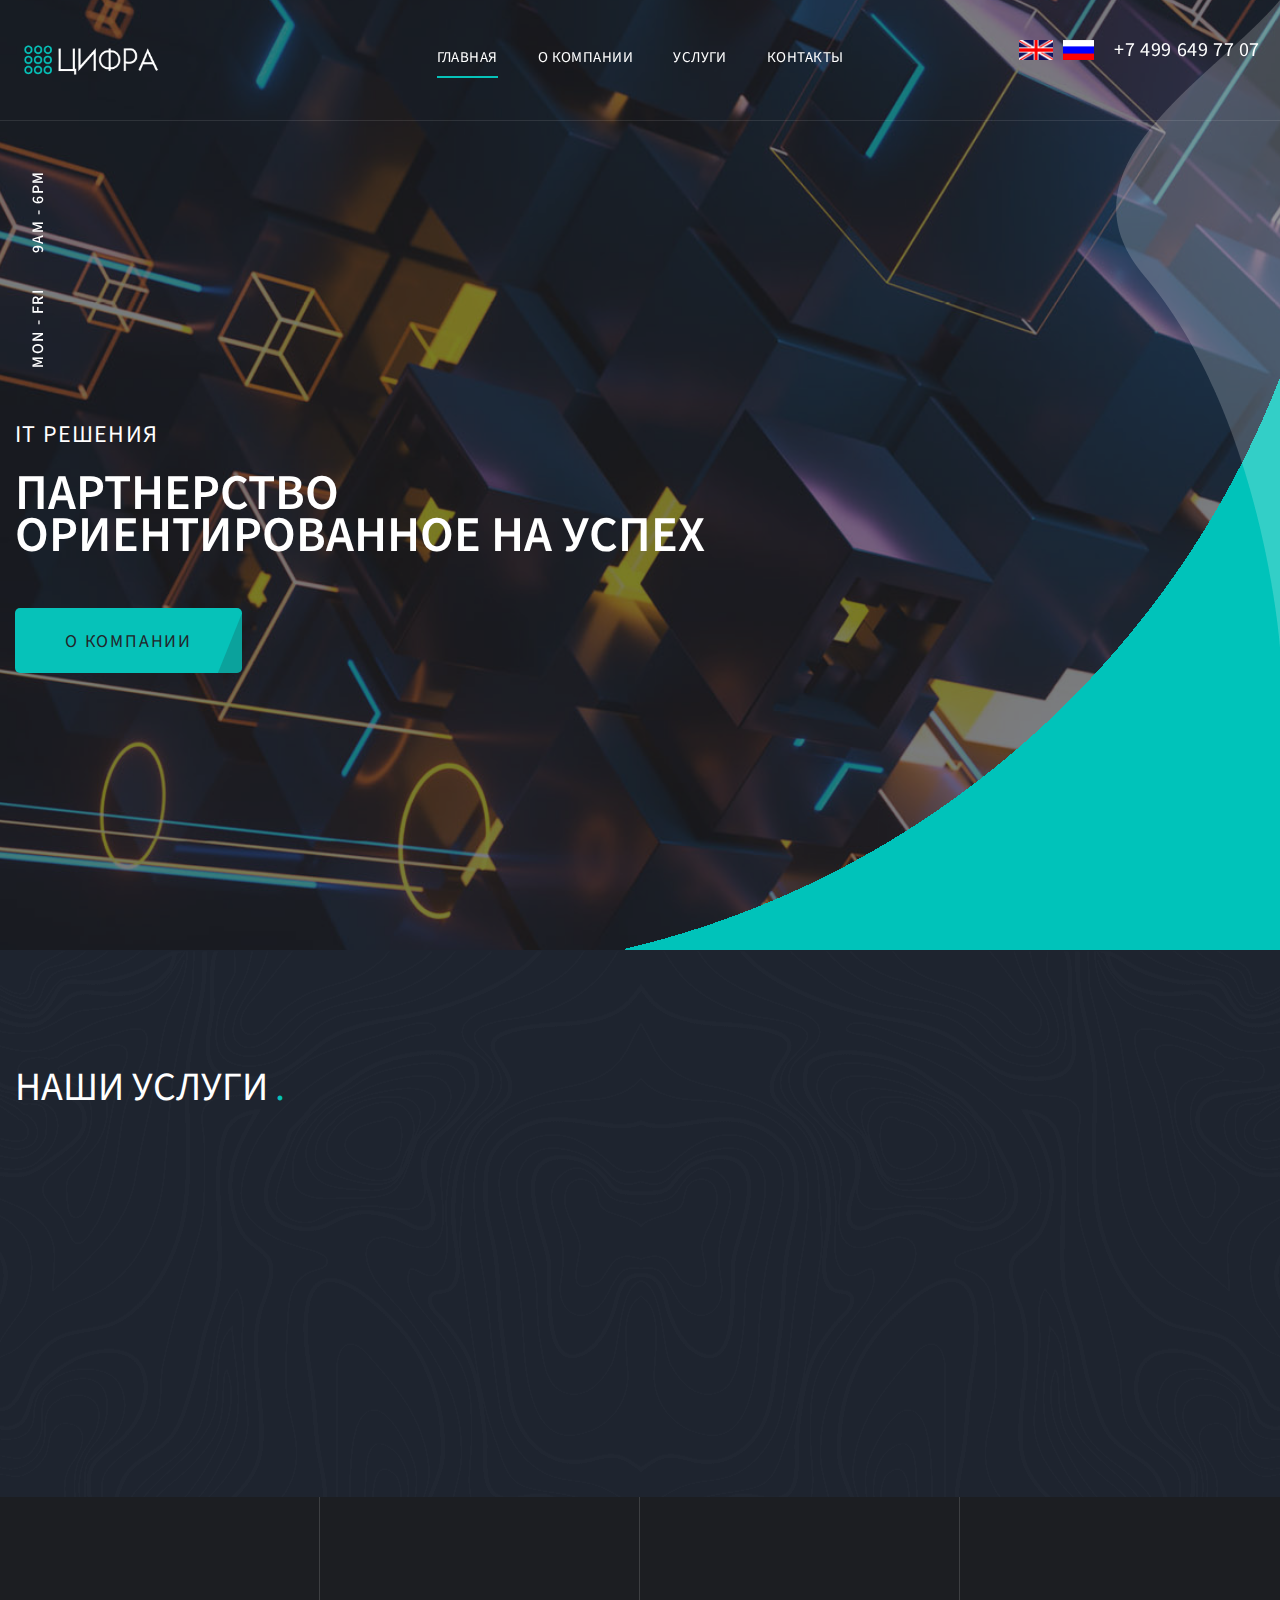
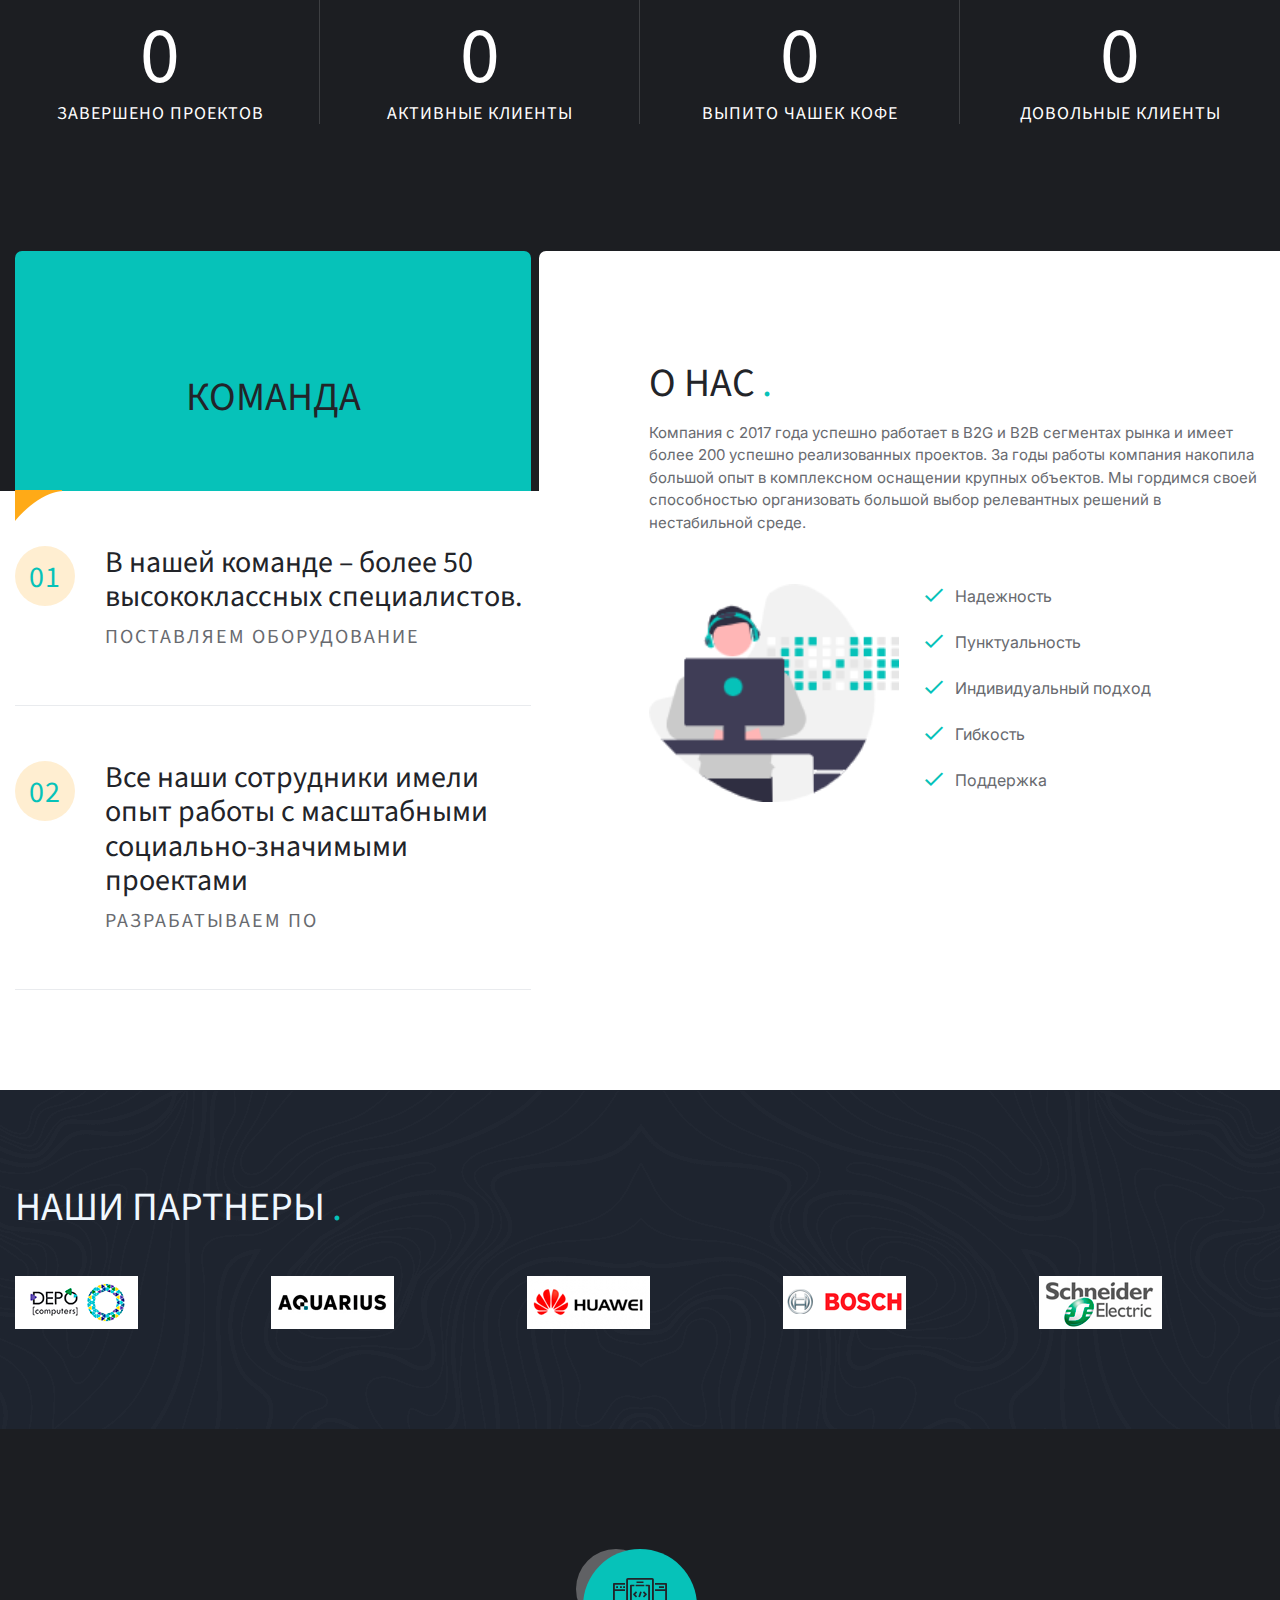
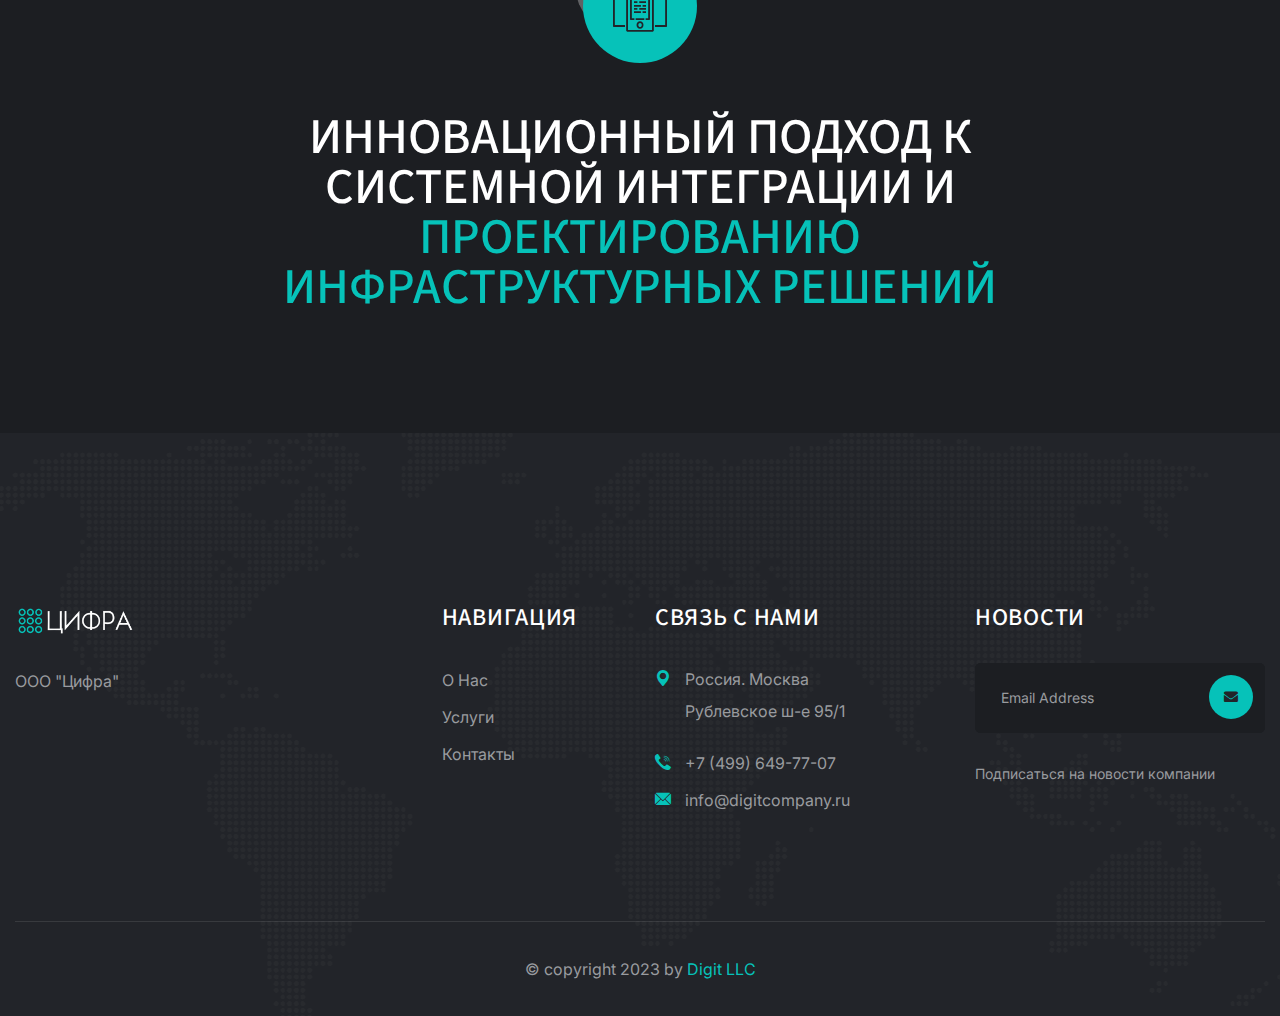
<file: index.html>
<!DOCTYPE html>
<html lang="ru">

<head>
    <meta charset="utf-8">
    <title>Компания "Цифра"</title>
    <!-- Stylesheets -->
    <link rel="preconnect" href="https://fonts.googleapis.com">
    <link rel="preconnect" href="https://fonts.gstatic.com" crossorigin>
    <link href="https://fonts.googleapis.com/css2?family=Inter:wght@500&family=Source+Sans+Pro:wght@300;400;600&display=swap" rel="stylesheet"> 
    <link href="css/bootstrap.min.css" rel="stylesheet">
    <link href="css/fontawesome-all.css" rel="stylesheet">
    <link href="css/owl.css" rel="stylesheet">
    <link href="css/flaticon.css" rel="stylesheet">
    <link href="css/animate.css" rel="stylesheet">
    <link href="css/jquery-ui.css" rel="stylesheet">
    <link href="css/jquery.fancybox.min.css" rel="stylesheet">
    <link href="css/hover.css" rel="stylesheet">
    <link rel="stylesheet" href="css/jarallax.css">
    <link href="css/custom-animate.css" rel="stylesheet">
    <link href="css/style.css" rel="stylesheet">
    <!-- rtl css -->
    <link href="css/rtl.css" rel="stylesheet">
    <!-- Responsive File -->
    <link href="css/responsive.css" rel="stylesheet">

    <!-- Color css -->
    <link rel="stylesheet" id="jssDefault" href="css/colors/color-default.css">

        <link rel="shortcut icon" href="images/logo2.png" id="fav-shortcut" type="image/x-icon">
    <link rel="icon" href="images/logo2.png" id="fav-icon" type="image/x-icon">

    <!-- Responsive Settings -->
    <meta http-equiv="X-UA-Compatible" content="IE=edge">
    <meta name="viewport" content="width=device-width, initial-scale=1.0, maximum-scale=1.0, user-scalable=0">
    <!--[if lt IE 9]><script src="https://cdnjs.cloudflare.com/ajax/libs/html5shiv/3.7.3/html5shiv.js"></script><![endif]-->
    <!--[if lt IE 9]><script src="js/respond.js"></script><![endif]-->
</head>

<body class="body">

    <div class="page-wrapper">

        <!-- Preloader -->
        <div class="preloader">
            <div class="icon"></div>
        </div>

        <!-- Main Header -->
        <header class="main-header header-style-one">

            <!-- Header Upper -->
            <div class="header-upper">
                <div class="inner-container clearfix">
                    <!--Logo-->
                    <div class="logo-box">
                        <div class="logo">
                            <a href="index.html" title=""><img src="images/logo.png"
                                    id="thm-logo" alt="" title=""></a>
                        </div>
                    </div>
                    <div class="nav-outer clearfix">
                        <!--Mobile Navigation Toggler-->
                        <div class="mobile-nav-toggler"><span class="icon flaticon-menu-2"></span><span
                                class="txt">Меню</span></div>

                        <!-- Main Menu -->
                        <nav class="main-menu navbar-expand-md navbar-light">
                            <div class="collapse navbar-collapse show clearfix" id="navbarSupportedContent">
                                <ul class="navigation clearfix">
                                    <li>
                                        <a href="index.html">Главная</a>
                                    </li>
                                    <li>
                                        <a href="./">О компании</a>
                                    </li>
                                    <li class="dropdown"><a>Услуги</a>
                                        <ul>
                                            <li><a href="./">Поставка оборудования</a></li>
                                            <li><a href="./">Разработка ПО</a></li>
                                            <li><a href="./">Технологический консалтинг</a></li>
                                            <li><a href="./">Исследовательский центр</a></li>
                                          
                                        </ul>
                                    </li>
                                    <li>
                                        <a href="./">Контакты</a>
                                    </li>
                                </ul>
                            </div>
                        </nav>
                    </div>
                    <div class="other-links clearfix">
                        <div class="d-flex align-content-center justify-content-around">
                            <a href="en/index.html"><img src="./images/flags/eng.png"
                                    style="max-height: 20px; margin-right: 10px;"></a>
                            <a href="index.html"><img src="./images/flags/ru.png"
                                    style="max-height: 20px; margin-right: 20px;"></a>
                        </div>
                        <div class="link-box">
                            <div class="call-us">
                                <a class="link" href="tel:74996477707">
                                    <!-- <span class="sub-text">Телефон</span> -->
                                    <span class="number">+7 499 649 77 07</span>
                                </a>
                            </div>
                        </div>
                    </div>
                </div>
            </div>
            <!--End Header Upper-->

        </header>
        <!-- End Main Header -->

        <!--Mobile Menu-->
        <div class="side-menu__block">


            <div class="side-menu__block-overlay custom-cursor__overlay">
                <div class="cursor"></div>
                <div class="cursor-follower"></div>
            </div>
            <!-- /.side-menu__block-overlay -->
            <div class="side-menu__block-inner ">
                <div class="side-menu__top justify-content-end">

                    <a href="#" class="side-menu__toggler side-menu__close-btn"><img src="images/icons/close-1-1.png"
                            alt=""></a>
                </div>
                <!-- /.side-menu__top -->


                <nav class="mobile-nav__container">
                    <!-- content is loading via js -->
                </nav>
                <div class="side-menu__sep"></div>
                <!-- /.side-menu__sep -->
                <div class="side-menu__content">
                    <p><a href="mailto:info@digitcompany.ru">info@digitcompany.ru</a> <br> <a href="tel:74996477707">+7 499 649 77 07</a></p>
                </div>
                <!-- /.side-menu__content -->
            </div>
            <!-- /.side-menu__block-inner -->
        </div>

        <!-- Banner Section -->
        <section class="banner-section banner-one">

            <div class="left-based-text">
                <div class="base-inner">
                    <div class="hours">
                        <ul class="clearfix">
                            <li><span>mon - fri</span></li>
                            <li><span>9am - 6pm</span></li>
                        </ul>
                    </div>
                    <!-- <div class="social-links">
                        <ul class="clearfix">
                            <li><a href="#"><span>Twitter</span></a></li>
                            <li><a href="#"><span>Facebook</span></a></li>
                            <li><a href="#"><span>Youtube</span></a></li>
                        </ul>
                    </div> -->
                </div>
            </div>

            <div class="banner-carousel owl-theme owl-carousel">
                <!-- Slide Item -->
                <div class="slide-item">
                    <div class="image-layer" style="background-image: url(images/main-slider/back1.jpg);"></div>
                    <!-- <div class="left-top-line"></div> -->
                    <div class="right-bottom-curve"></div>
                    <div class="right-top-curve"></div>
                    <div class="auto-container">
                        <div class="content-box">
                            <div class="content">
                                <div class="inner">
                                    <div class="sub-title">IT решения</div>
                                    <h1>Партнерство <br>ориентированное на успех</h1>
                                    <div class="link-box">
                                        <a class="theme-btn btn-style-one" href="about.html">
                                            <i class="btn-curve"></i>
                                            <span class="btn-title">О компании</span>
                                        </a>
                                    </div>
                                </div>
                            </div>
                        </div>
                    </div>
                </div>

            </div>
        </section>
        <!--End Banner Section -->

        <section class="services-section">
            <div class="auto-container">
                <div class="row clearfix">
                    <!--Title Block-->
                    <div class="title-block col-xl-12 col-lg-12 col-md-12 col-sm-12">
                        <div class="inner">
                            <div class="sec-title">
                                <h2>Наши услуги<span class="dot">.</span></h2>
                                
                            </div>
                        </div>
                    </div>
                        <!--Service Block-->
                        <div class="service-block col-xl-3 col-lg-6 col-md-6 col-sm-12 wow fadeInLeft" data-wow-delay="0ms"
                        data-wow-duration="1500ms">
                        <div class="inner-box">
                            <div class="bottom-curve"></div>
                            <div class="icon-box"><span class="flaticon-responsive"></span></div>
                            <h6><a href="./itssolutions.html">Поставка оборудования</a></h6>
                        </div>
                    </div>
                    <!--Service Block-->
                    <div class="service-block col-xl-3 col-lg-6 col-md-6 col-sm-12 wow fadeInLeft"
                        data-wow-delay="600ms" data-wow-duration="1500ms">
                        <div class="inner-box">
                            <div class="bottom-curve"></div>
                            <div class="icon-box"><span class="flaticon-app-development"></span></div>
                            <h6><a href="./softwaredevelopment.html">Разработка ПО</a></h6>
                        </div>
                    </div>
                           <!--Service Block-->
                           <div class="service-block col-xl-3 col-lg-6 col-md-6 col-sm-12 wow fadeInLeft"
                           data-wow-delay="300ms" data-wow-duration="1500ms">
                           <div class="inner-box">
                               <div class="bottom-curve"></div>
                               <div class="icon-box"><span class="flaticon-laptop"></span></div>
                               <h6><a href="./itsservices.html">Технологический консалтинг</a></h6>
                           </div>
                       </div>
                    <!--Service Block-->
                    <div class="service-block col-xl-3 col-lg-6 col-md-6 col-sm-12 wow fadeInLeft"
                        data-wow-delay="900ms" data-wow-duration="1500ms">
                        <div class="inner-box">
                            <div class="bottom-curve"></div>
                            <div class="icon-box"><span class="flaticon-development"></span></div>
                            <h6><a href="./graphicdesigne.html">Исследовательский центр</a></h6>
                        </div>
                    </div>
               
                </div>
            </div>
        </section>

                <!-- Funfacts Section -->
                <section class="facts-section jarallax" data-jarallax data-speed="0.3" data-imgPosition="50% 80%">
                    <!-- <div class="image-layer" style="background-image: url(images/background/image-1.jpg);"></div> -->
                    <img src="images/sdd.jpg" alt="" class="jarallax-img">
                    <div class="auto-container">
                        <div class="inner-container">
        
                            <!-- Fact Counter -->
                            <div class="fact-counter">
                                <div class="row clearfix">
        
                                    <!--Column-->
                                    <div class="column counter-column col-lg-3 col-md-6 col-sm-12">
                                        <div class="inner">
                                            <div class="content">
                                                <div class="count-outer count-box">
                                                    <span class="count-text" data-speed="4000" data-stop="235">0</span>
                                                </div>
                                                <div class="counter-title">Завершено проектов</div>
                                            </div>
                                        </div>
                                    </div>
        
                                    <!--Column-->
                                    <div class="column counter-column col-lg-3 col-md-6 col-sm-12">
                                        <div class="inner">
                                            <div class="content">
                                                <div class="count-outer count-box alternate">
                                                    <span class="count-text" data-speed="3000" data-stop="122">0</span>
                                                </div>
                                                <div class="counter-title">Активные клиенты</div>
                                            </div>
                                        </div>
                                    </div>
        
                                    <!--Column-->
                                    <div class="column counter-column col-lg-3 col-md-6 col-sm-12">
                                        <div class="inner">
                                            <div class="content">
                                                <div class="count-outer count-box">
                                                    <span class="count-text" data-speed="3000" data-stop="1000">0</span>
                                                </div>
                                                <div class="counter-title">Выпито чашек кофе</div>
                                            </div>
                                        </div>
                                    </div>
        
                                    <!--Column-->
                                    <div class="column counter-column col-lg-3 col-md-6 col-sm-12">
                                        <div class="inner">
                                            <div class="content">
                                                <div class="count-outer count-box">
                                                    <span class="count-text" data-speed="4000" data-stop="530">0</span>
                                                </div>
                                                <div class="counter-title">Довольные клиенты</div>
                                            </div>
                                        </div>
                                    </div>
        
                                </div>
                            </div>
        
                        </div>
                    </div>
                </section>
                
                    <!-- Trusted Section -->
                    <section class="trusted-section">
                        <div class="auto-container">
                            <div class="outer-container">
                                <div class="row clearfix">
                                    <div class="left-col col-xl-5 col-lg-6 col-md-12 col-sm-12">
                                        <div class="inner">
                                            <div class="col-header">
                                                <div class="header-inner"><br/>
                                                    <span>Команда</span>
                                                </div>
                                            </div>
                                            <div class="features">
                                                <div class="feature">
                                                    <div class="count"><span>01</span></div>
                                                    <h5>В нашей команде – более 50 высококлассных специалистов. </h5>
                                                    <div class="sub-text">Поставляем оборудование</div>
                                                </div>
                                                <div class="feature">
                                                    <div class="count"><span>02</span></div>
                                                    <h5>Все наши сотрудники имели опыт работы с масштабными социально-значимыми проектами</h5>
                                                    <div class="sub-text">Разрабатываем ПО</div>
                                                </div>
                                            </div>
                                        </div>
                                    </div>
                                    <div class="right-col col-xl-7 col-lg-6 col-md-12 col-sm-12">
                                        <div class="inner">
                                            <div class="sec-title">
                                                <h2>О нас<span class="dot">.</span></h2>
                                                <div class="lower-text">Компания с 2017 года успешно работает в B2G и B2B сегментах рынка и имеет более 200 успешно реализованных проектов. За годы работы компания накопила большой опыт в комплексном оснащении крупных объектов. Мы гордимся своей способностью организовать большой выбор релевантных решений в нестабильной среде.</div>
                                            </div>
                                            <div class="featured-block-two clearfix">
                                                <div class="image"><img src="images/main1.png" alt=""></div>
                                                <div class="text">
                                                    <ul>
                                                        <li>Надежность</li>
                                                        <li>Пунктуальность</li>
                                                        <li>Индивидуальный подход</li>
                                                        <li>Гибкость</li>
                                                        <li>Поддержка</li>
                                                    </ul>
                                                </div>
                                            </div>
                                        </div>
                                    </div>
            
                                </div>
                            </div>
                        </div>
                    </section>

        <!--Sponsors Section-->
        <section class="sponsors-section sponsors-section__dark">
            <div class="sponsors-outer">
                
                <!--Sponsors-->
                <div class="auto-container">
                    <div class="sec-title">
                        <h2 style="color:aliceblue">Наши партнеры<span class="dot">.</span></h2>
                    </div>
                    <!--Sponsors Carousel-->
                    <div class="sponsors-carousel owl-theme owl-carousel">
                        <div class="slide-item">
                            <figure class="image-box"><a href="#"><img src="images/clients/depo.png" alt=""></a>
                            </figure>
                        </div>
                        <div class="slide-item">
                            <figure class="image-box"><a href="#"><img src="images/clients/aqua.png" alt=""></a>
                            </figure>
                        </div>
                        <div class="slide-item">
                            <figure class="image-box"><a href="#"><img src="images/clients/huawei.png" alt=""></a>
                            </figure>
                        </div>
                        <div class="slide-item">
                            <figure class="image-box"><a href="#"><img src="images/clients/bosh.png" alt=""></a>
                            </figure>
                        </div>
                        <div class="slide-item">
                            <figure class="image-box"><a href="#"><img src="images/clients/shneider.png" alt=""></a>
                            </figure>
                        </div>
                        <div class="slide-item">
                            <figure class="image-box"><a href="#"><img src="images/clients/dallmeier.png" alt=""></a>
                            </figure>
                        </div>
                        <div class="slide-item">
                            <figure class="image-box"><a href="#"><img src="images/clients/avaya.png" alt=""></a>
                            </figure>
                        </div>
                        <div class="slide-item">
                            <figure class="image-box"><a href="#"><img src="images/clients/idis.png" alt=""></a>
                            </figure>
                        </div>
                        <div class="slide-item">
                            <figure class="image-box"><a href="#"><img src="images/clients/avigilon.png" alt=""></a>
                            </figure>
                        </div>
                  
                    </div>
                </div>
            </div>
        </section>
       
        <!-- Parallax Section -->
        <section class="parallax-section jarallax" data-jarallax data-speed="0.3" data-imgPosition="50% 80%">
            <!-- <div class="image-layer" style="background-image: url(images/background/image-2.jpg);"></div> -->
            <img src="images/parlax.jpg" alt="" class="jarallax-img">
            <div class="auto-container">
                <div class="content-box">
                    <div class="icon-box"><span class="flaticon-app-development"></span></div>
                    <h2>Инновационный подход к системной интеграции и<span> проектированию инфраструктурных решений</span></h2>
                </div>
            </div>
        </section>
        <!-- End Funfacts Section -->

        <!-- Main Footer -->
        <footer class="main-footer">
            <div class="auto-container">
                <!--Widgets Section-->
                <div class="widgets-section">
                    <div class="row clearfix">

                        <!--Column-->
                        <div class="column col-xl-4 col-lg-7 col-md-7 col-sm-12">
                            <div class="footer-widget logo-widget">
                                <div class="widget-content">
                                    <div class="logo">
                                        <a href="index.html"><img id="fLogo" src="images/logo.png" alt="" /></a>
                                    </div>
                                    <div class="text">ООО "Цифра"</div>
                                    <!-- <ul class="social-links clearfix">
                                        <li><a href="#"><span class="fab fa-facebook-square"></span></a></li>
                                        <li><a href="#"><span class="fab fa-twitter"></span></a></li>
                                        <li><a href="#"><span class="fab fa-instagram"></span></a></li>
                                    </ul> -->
                                </div>
                            </div>
                        </div>

                        <!--Column-->
                        <div class="column col-xl-2 col-lg-5 col-md-5 col-sm-12">
                            <div class="footer-widget links-widget">
                                <div class="widget-content">
                                    <h6>Навигация</h6>
                                    <div class="row clearfix">
                                        <div class="col-md-6 col-sm-12">
                                            <ul>
                                                <li><a href="./">О нас</a></li>
                                                <li><a href="./">Услуги</a></li>
                                                <li><a href="./">Контакты</a></li>
                                            </ul>
                                        </div>
                                    </div>
                                </div>
                            </div>
                        </div>

                        <!--Column-->
                        <div class="column col-xl-3 col-lg-6 col-md-6 col-sm-12">
                            <div class="footer-widget info-widget">
                                <div class="widget-content">
                                    <h6>Связь с нами</h6>
                                    <ul class="contact-info">
                                        <li class="address"><span class="icon flaticon-pin-1"></span> Россия. Москва<br /> Рублевское ш-е 95/1</li>
                                        <li><span class="icon flaticon-call"></span><a href="tel:74996477707">+7 (499) 649-77-07</a></li>
                                        <li><span class="icon flaticon-email-2"></span><a
                                                href="mailto:info@digitcompany.ru">info@digitcompany.ru</a></li>
                                    </ul>
                                </div>
                            </div>
                        </div>

                        <!--Column-->
                        <div class="column col-xl-3 col-lg-6 col-md-6 col-sm-12">
                            <div class="footer-widget newsletter-widget">
                                <div class="widget-content">
                                    <h6>Новости</h6>
                                    <div class="newsletter-form">
                                        <form method="post" action="contact.html">
                                            <div class="form-group clearfix">
                                                <input type="email" name="email" value="" placeholder="Email Address"
                                                    required="">
                                                <button type="submit" class="theme-btn"><span
                                                        class="fa fa-envelope"></span></button>
                                            </div>
                                        </form>
                                    </div>
                                    <div class="text">Подписаться на новости компании
                                    </div>
                                </div>
                            </div>
                        </div>

                    </div>

                </div>
            </div>

            <!-- Footer Bottom -->
            <div class="footer-bottom">
                <div class="auto-container">
                    <div class="inner clearfix">
                        <div class="copyright">&copy; copyright 2023 by <a href="">Digit LLC</a></div>
                    </div>
                </div>
            </div>

        </footer>

    </div>
    <!--End pagewrapper-->

    <a href="#" data-target="html" class="scroll-to-target scroll-to-top"><i class="fa fa-angle-up"></i></a>



    <script src="js/jquery.js"></script>
    <script src="js/popper.min.js"></script>
    <script src="js/bootstrap.min.js"></script>
    <script src="js/TweenMax.js"></script>
    <script src="js/jquery-ui.js"></script>
    <script src="js/jquery.fancybox.js"></script>
    <script src="js/owl.js"></script>
    <script src="js/mixitup.js"></script>
    <script src="js/appear.js"></script>
    <script src="js/wow.js"></script>

    <script src="js/jquery.easing.min.js"></script>
    <script src="js/jarallax.min.js"></script>
    <script src="js/custom-script.js"></script>


</body>

</html>
</file>
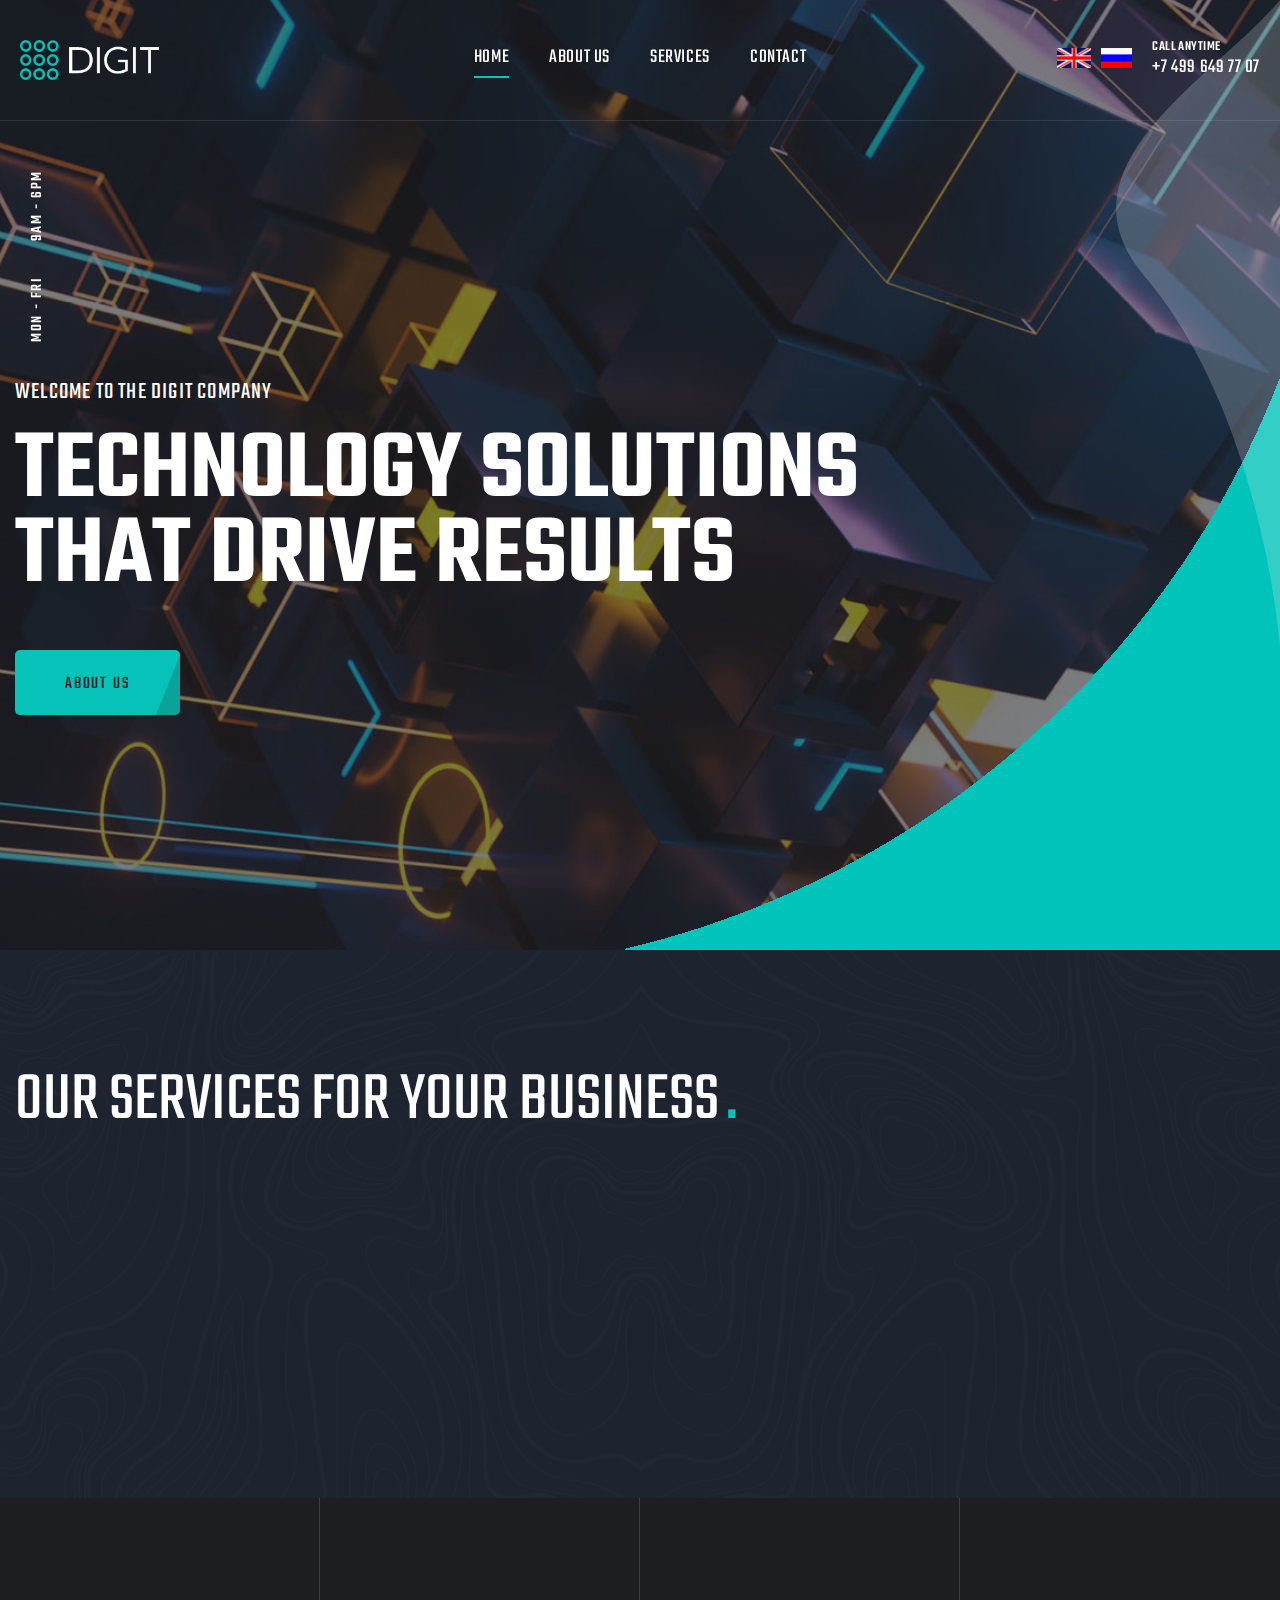
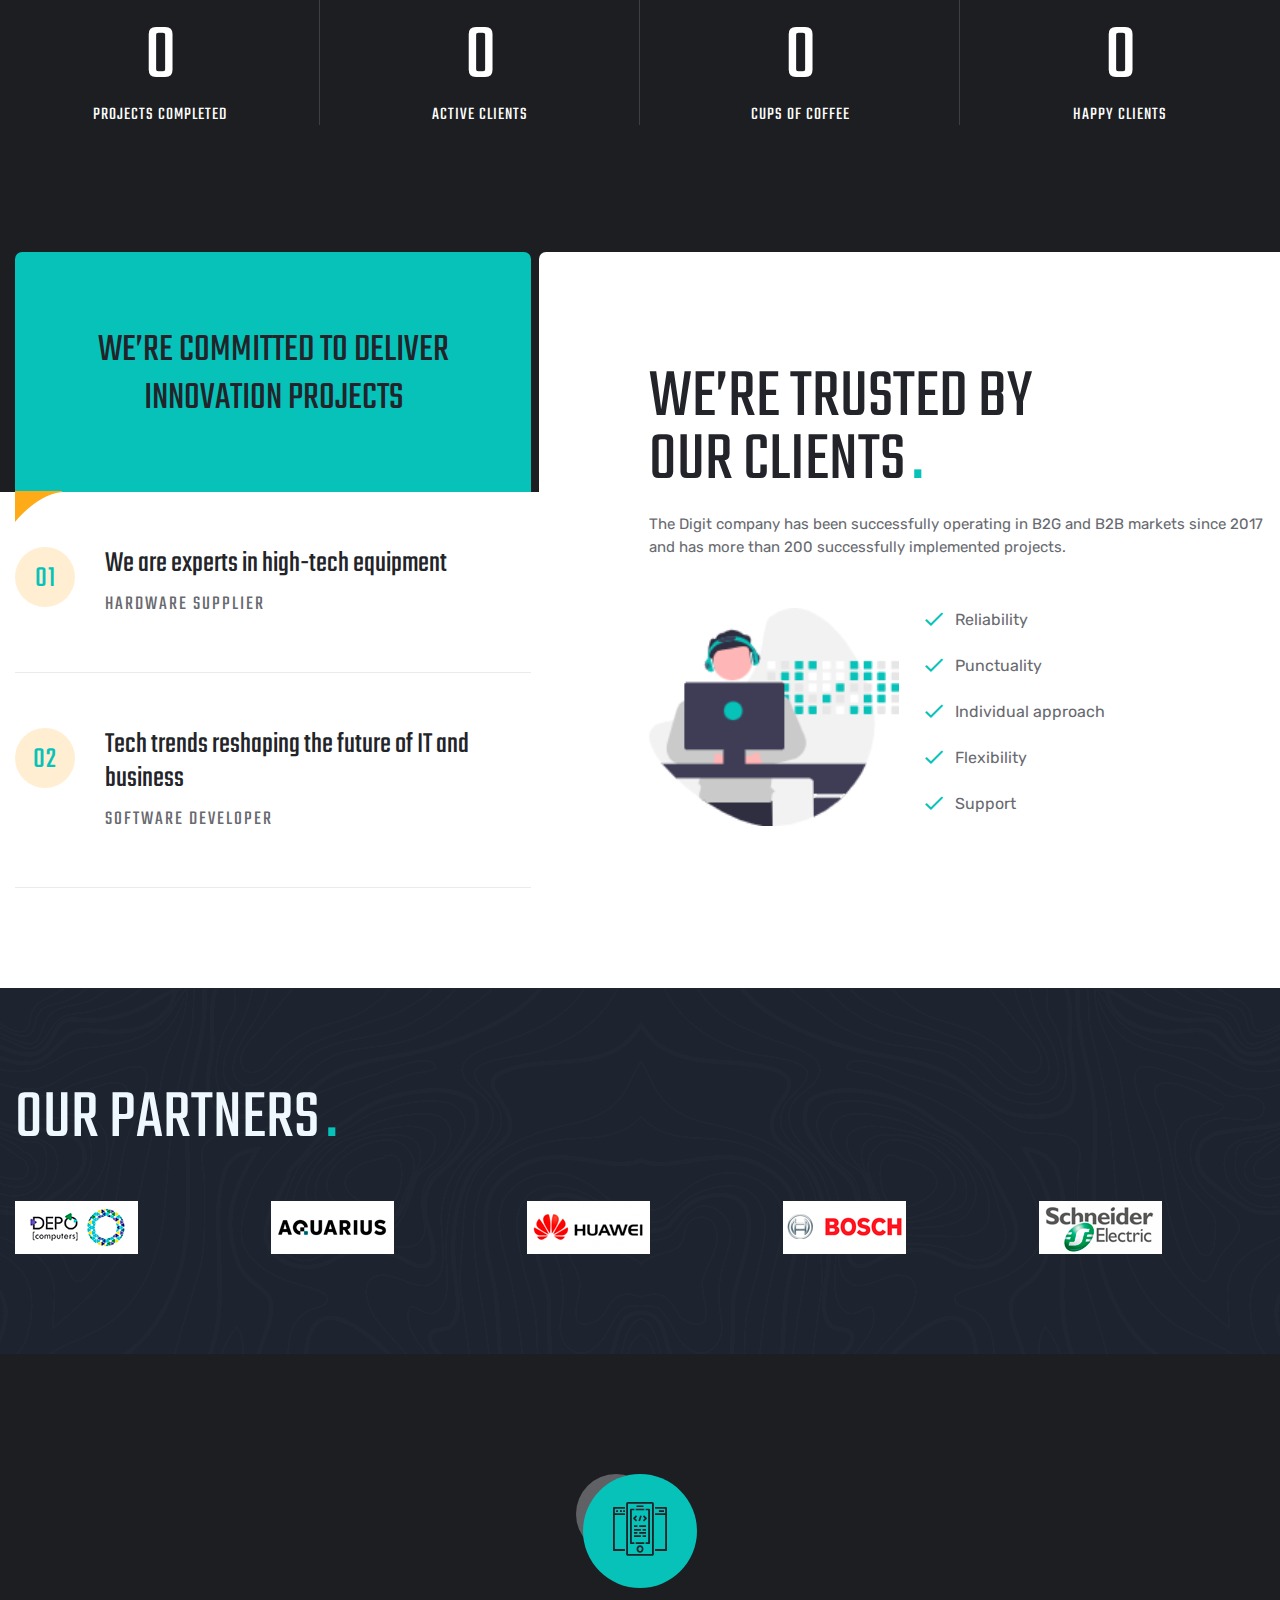
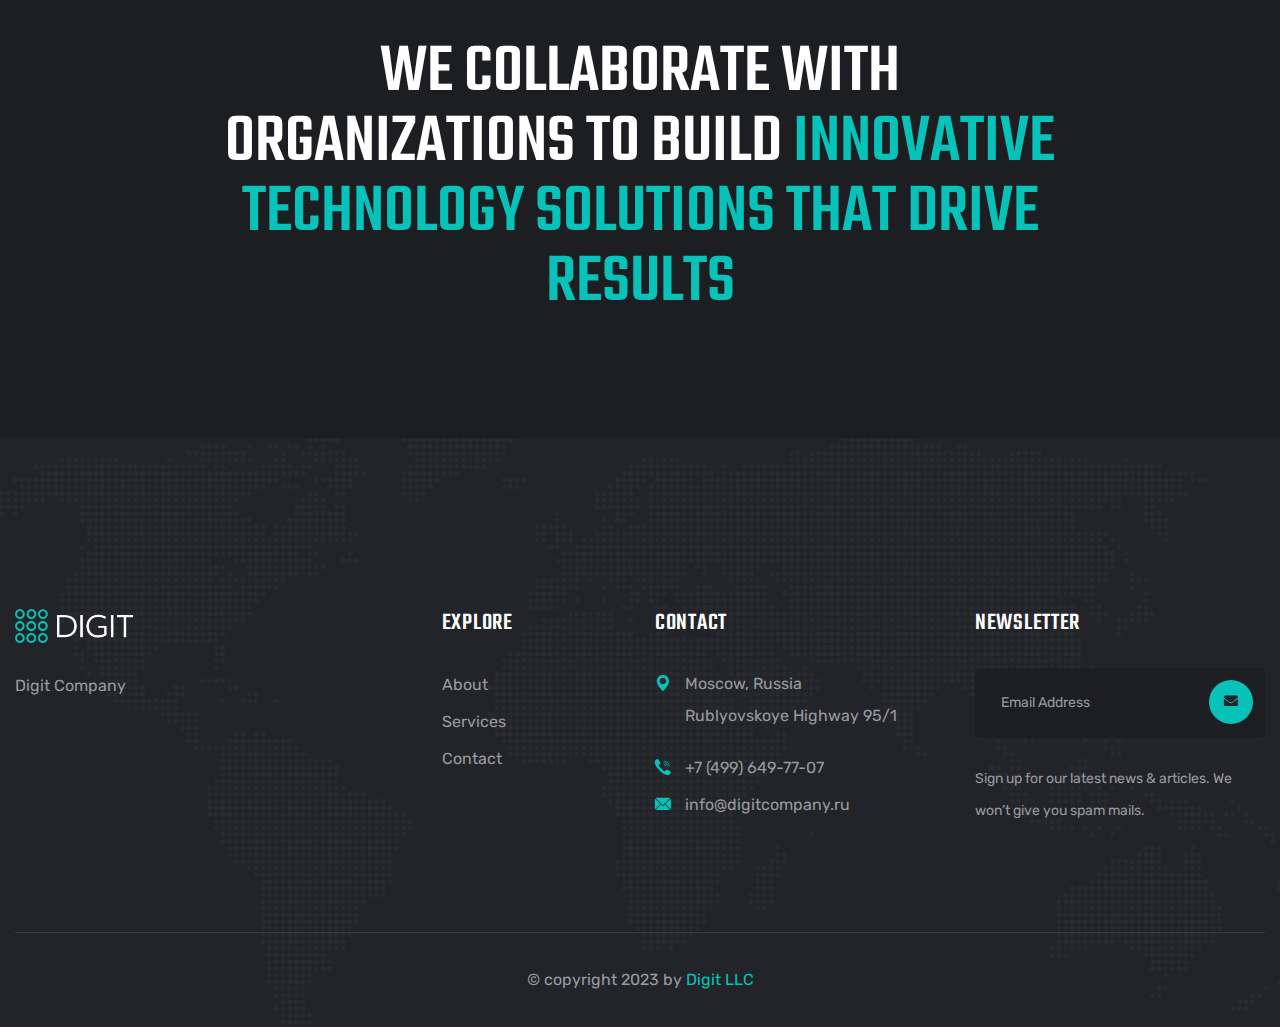
<file: en/index.html>
<!DOCTYPE html>
<html lang="en">

<head>
    <meta charset="utf-8">
    <title>Digit Company. IT Solutions.</title>
    <!-- Stylesheets -->
    <link rel="preconnect" href="https://fonts.gstatic.com">
    <link
        href="https://fonts.googleapis.com/css2?family=Rubik:ital,wght@0,300;0,400;0,500;0,600;0,700;1,400;1,500;1,600;1,700&family=Teko:wght@300;400;500;600;700&display=swap"
        rel="stylesheet">
    <link href="css/bootstrap.min.css" rel="stylesheet">
    <link href="css/fontawesome-all.css" rel="stylesheet">
    <link href="css/owl.css" rel="stylesheet">
    <link href="css/flaticon.css" rel="stylesheet">
    <link href="css/animate.css" rel="stylesheet">
    <link href="css/jquery-ui.css" rel="stylesheet">
    <link href="css/jquery.fancybox.min.css" rel="stylesheet">
    <link href="css/hover.css" rel="stylesheet">
    <link rel="stylesheet" href="css/jarallax.css">
    <link href="css/custom-animate.css" rel="stylesheet">
    <link href="css/style.css" rel="stylesheet">
    <!-- rtl css -->
    <link href="css/rtl.css" rel="stylesheet">
    <!-- Responsive File -->
    <link href="css/responsive.css" rel="stylesheet">

    <!-- Color css -->
    <link rel="stylesheet" id="jssDefault" href="css/colors/color-default.css">

        <link rel="shortcut icon" href="images/logo2.png" id="fav-shortcut" type="image/x-icon">
    <link rel="icon" href="images/logo2.png" id="fav-icon" type="image/x-icon">

    <!-- Responsive Settings -->
    <meta http-equiv="X-UA-Compatible" content="IE=edge">
    <meta name="viewport" content="width=device-width, initial-scale=1.0, maximum-scale=1.0, user-scalable=0">
    <!--[if lt IE 9]><script src="https://cdnjs.cloudflare.com/ajax/libs/html5shiv/3.7.3/html5shiv.js"></script><![endif]-->
    <!--[if lt IE 9]><script src="js/respond.js"></script><![endif]-->
</head>

<body class="body">

    <div class="page-wrapper">

        <!-- Preloader -->
        <div class="preloader">
            <div class="icon"></div>
        </div>

        <!-- Main Header -->
        <header class="main-header header-style-one">

            <!-- Header Upper -->
            <div class="header-upper">
                <div class="inner-container clearfix">
                    <!--Logo-->
                    <div class="logo-box">
                        <div class="logo">
                            <a href="index.html" title=""><img src="images/logo.png"
                                    id="thm-logo" alt="" title=""></a>
                        </div>
                    </div>
                    <div class="nav-outer clearfix">
                        <!--Mobile Navigation Toggler-->
                        <div class="mobile-nav-toggler"><span class="icon flaticon-menu-2"></span><span
                                class="txt">Menu</span></div>

                        <!-- Main Menu -->
                        <nav class="main-menu navbar-expand-md navbar-light">
                            <div class="collapse navbar-collapse show clearfix" id="navbarSupportedContent">
                                <ul class="navigation clearfix">
                                    <li>
                                        <a href="index.html">Home</a>
                                    </li>
                                    <li>
                                        <a href="./">About Us</a>
                                    </li>
                                    <li class="dropdown"><a>Services</a>
                                        <ul>
                                            <li><a href="./">Equipment Supply</a></li>
                                            <li><a href="./">Software Development</a></li>
                                            <li><a href="./">IT consulting</a></li>
                                            <li><a href="./">It research</a></li>
                                          
                                        </ul>
                                    </li>
                                    <li>
                                        <a href="./">Contact</a>
                                    </li>
                                </ul>
                            </div>
                        </nav>
                    </div>
                    <div class="other-links clearfix">
                        <div class="d-flex align-content-center justify-content-around">
                            <a href="index.html"><img src="./images/flags/eng.png"
                                    style="max-height: 20px; margin-right: 10px;"></a>
                            <a href="../index.html"><img src="./images/flags/ru.png"
                                    style="max-height: 20px; margin-right: 20px;"></a>
                        </div>
                        <div class="link-box">
                            <div class="call-us">
                                <a class="link" href="tel:74996477707">
                                    <span class="sub-text">Call Anytime</span>
                                    <span class="number">+7 499 649 77 07</span>
                                </a>
                            </div>
                        </div>
                    </div>
                </div>
            </div>
            <!--End Header Upper-->

        </header>
        <!-- End Main Header -->

        <!--Mobile Menu-->
        <div class="side-menu__block">


            <div class="side-menu__block-overlay custom-cursor__overlay">
                <div class="cursor"></div>
                <div class="cursor-follower"></div>
            </div>
            <!-- /.side-menu__block-overlay -->
            <div class="side-menu__block-inner ">
                <div class="side-menu__top justify-content-end">

                    <a href="#" class="side-menu__toggler side-menu__close-btn"><img src="images/icons/close-1-1.png"
                            alt=""></a>
                </div>
                <!-- /.side-menu__top -->


                <nav class="mobile-nav__container">
                    <!-- content is loading via js -->
                </nav>
                <div class="side-menu__sep"></div>
                <!-- /.side-menu__sep -->
                <div class="side-menu__content">
                    <p><a href="mailto:info@digitcompany.ru">info@digitcompany.ru</a> <br> <a href="tel:74996477707">+7 499 649 77 07</a></p>
                </div>
                <!-- /.side-menu__content -->
            </div>
            <!-- /.side-menu__block-inner -->
        </div>

        <!-- Banner Section -->
        <section class="banner-section banner-one">

            <div class="left-based-text">
                <div class="base-inner">
                    <div class="hours">
                        <ul class="clearfix">
                            <li><span>mon - fri</span></li>
                            <li><span>9am - 6pm</span></li>
                        </ul>
                    </div>
                    <!-- <div class="social-links">
                        <ul class="clearfix">
                            <li><a href="#"><span>Twitter</span></a></li>
                            <li><a href="#"><span>Facebook</span></a></li>
                            <li><a href="#"><span>Youtube</span></a></li>
                        </ul>
                    </div> -->
                </div>
            </div>

            <div class="banner-carousel owl-theme owl-carousel">
                <!-- Slide Item -->
                <div class="slide-item">
                    <div class="image-layer" style="background-image: url(images/main-slider/back1.jpg);"></div>
                    <!-- <div class="left-top-line"></div> -->
                    <div class="right-bottom-curve"></div>
                    <div class="right-top-curve"></div>
                    <div class="auto-container">
                        <div class="content-box">
                            <div class="content">
                                <div class="inner">
                                    <div class="sub-title">welcome to the Digit Company</div>
                                    <h1>Technology solutions <br>That drive results</h1>
                                    <div class="link-box">
                                        <a class="theme-btn btn-style-one" href="about.html">
                                            <i class="btn-curve"></i>
                                            <span class="btn-title">About us</span>
                                        </a>
                                    </div>
                                </div>
                            </div>
                        </div>
                    </div>
                </div>

            </div>
        </section>
        <!--End Banner Section -->

        <section class="services-section">
            <div class="auto-container">
                <div class="row clearfix">
                    <!--Title Block-->
                    <div class="title-block col-xl-12 col-lg-12 col-md-12 col-sm-12">
                        <div class="inner">
                            <div class="sec-title">
                                <h2>Our Services for your business<span class="dot">.</span></h2>
                                
                            </div>
                        </div>
                    </div>
                        <!--Service Block-->
                        <div class="service-block col-xl-3 col-lg-6 col-md-6 col-sm-12 wow fadeInLeft" data-wow-delay="0ms"
                        data-wow-duration="1500ms">
                        <div class="inner-box">
                            <div class="bottom-curve"></div>
                            <div class="icon-box"><span class="flaticon-responsive"></span></div>
                            <h6><a href="./itssolutions.html">EQUIPMENT SUPPLY</a></h6>
                        </div>
                    </div>
                    <!--Service Block-->
                    <div class="service-block col-xl-3 col-lg-6 col-md-6 col-sm-12 wow fadeInLeft"
                        data-wow-delay="600ms" data-wow-duration="1500ms">
                        <div class="inner-box">
                            <div class="bottom-curve"></div>
                            <div class="icon-box"><span class="flaticon-app-development"></span></div>
                            <h6><a href="./softwaredevelopment.html">SOFTWARE DEVELOPMENT</a></h6>
                        </div>
                    </div>
                           <!--Service Block-->
                           <div class="service-block col-xl-3 col-lg-6 col-md-6 col-sm-12 wow fadeInLeft"
                           data-wow-delay="300ms" data-wow-duration="1500ms">
                           <div class="inner-box">
                               <div class="bottom-curve"></div>
                               <div class="icon-box"><span class="flaticon-laptop"></span></div>
                               <h6><a href="./itsservices.html">IT CONSULTING</a></h6>
                           </div>
                       </div>
                    <!--Service Block-->
                    <div class="service-block col-xl-3 col-lg-6 col-md-6 col-sm-12 wow fadeInLeft"
                        data-wow-delay="900ms" data-wow-duration="1500ms">
                        <div class="inner-box">
                            <div class="bottom-curve"></div>
                            <div class="icon-box"><span class="flaticon-development"></span></div>
                            <h6><a href="./graphicdesigne.html">IT RESEARCH</a></h6>
                        </div>
                    </div>
               
                </div>
            </div>
        </section>


        <!-- Funfacts Section -->
        <section class="facts-section jarallax" data-jarallax data-speed="0.3" data-imgPosition="50% 80%">
            <!-- <div class="image-layer" style="background-image: url(images/background/image-1.jpg);"></div> -->
            <img src="images/sdd.jpg" alt="" class="jarallax-img">
            <div class="auto-container">
                <div class="inner-container">

                    <!-- Fact Counter -->
                    <div class="fact-counter">
                        <div class="row clearfix">

                            <!--Column-->
                            <div class="column counter-column col-lg-3 col-md-6 col-sm-12">
                                <div class="inner">
                                    <div class="content">
                                        <div class="count-outer count-box">
                                            <span class="count-text" data-speed="4000" data-stop="235">0</span>
                                        </div>
                                        <div class="counter-title">Projects Completed</div>
                                    </div>
                                </div>
                            </div>

                            <!--Column-->
                            <div class="column counter-column col-lg-3 col-md-6 col-sm-12">
                                <div class="inner">
                                    <div class="content">
                                        <div class="count-outer count-box alternate">
                                            <span class="count-text" data-speed="3000" data-stop="122">0</span>
                                        </div>
                                        <div class="counter-title">Active clients</div>
                                    </div>
                                </div>
                            </div>

                            <!--Column-->
                            <div class="column counter-column col-lg-3 col-md-6 col-sm-12">
                                <div class="inner">
                                    <div class="content">
                                        <div class="count-outer count-box">
                                            <span class="count-text" data-speed="3000" data-stop="1000">0</span>
                                        </div>
                                        <div class="counter-title">cups of coffee</div>
                                    </div>
                                </div>
                            </div>

                            <!--Column-->
                            <div class="column counter-column col-lg-3 col-md-6 col-sm-12">
                                <div class="inner">
                                    <div class="content">
                                        <div class="count-outer count-box">
                                            <span class="count-text" data-speed="4000" data-stop="530">0</span>
                                        </div>
                                        <div class="counter-title">happy clients</div>
                                    </div>
                                </div>
                            </div>

                        </div>
                    </div>

                </div>
            </div>
        </section>
        
            <!-- Trusted Section -->
            <section class="trusted-section">
                <div class="auto-container">
                    <div class="outer-container">
                        <div class="row clearfix">
                            <div class="left-col col-xl-5 col-lg-6 col-md-12 col-sm-12">
                                <div class="inner">
                                    <div class="col-header">
                                        <div class="header-inner">
                                            <span>We’re Committed To Deliver Innovation Projects</span>
                                        </div>
                                    </div>
                                    <div class="features">
                                        <div class="feature">
                                            <div class="count"><span>01</span></div>
                                            <h5>We are experts in high-tech equipment</h5>
                                            <div class="sub-text">Hardware supplier</div>
                                        </div>
                                        <div class="feature">
                                            <div class="count"><span>02</span></div>
                                            <h5>Tech trends reshaping the future of IT and business</h5>
                                            <div class="sub-text">Software developer</div>
                                        </div>
                                    </div>
                                </div>
                            </div>
                            <div class="right-col col-xl-7 col-lg-6 col-md-12 col-sm-12">
                                <div class="inner">
                                    <div class="sec-title">
                                        <h2>We’re trusted by <br>our clients<span class="dot">.</span></h2>
                                        <div class="lower-text">The Digit company has been successfully operating in B2G and B2B markets since 2017 and has more than 200 successfully implemented projects.</div>
                                    </div>
                                    <div class="featured-block-two clearfix">
                                        <div class="image"><img src="images/main1.png" alt=""></div>
                                        <div class="text">
                                            <ul>
                                                <li>Reliability</li>
                                                <li>Punctuality</li>
                                                <li>Individual approach</li>
                                                <li>Flexibility</li>
                                                <li>Support</li>
                                            </ul>
                                        </div>
                                    </div>
                                </div>
                            </div>
    
                        </div>
                    </div>
                </div>
            </section>

        <!--Sponsors Section-->
        <section class="sponsors-section sponsors-section__dark">
            <div class="sponsors-outer">
                
                <!--Sponsors-->
                <div class="auto-container">
                    <div class="sec-title">
                        <h2 style="color:aliceblue">Our partners<span class="dot">.</span></h2>
                    </div>
                    <!--Sponsors Carousel-->
                    <div class="sponsors-carousel owl-theme owl-carousel">
                        <div class="slide-item">
                            <figure class="image-box"><a href="#"><img src="images/clients/depo.png" alt=""></a>
                            </figure>
                        </div>
                        <div class="slide-item">
                            <figure class="image-box"><a href="#"><img src="images/clients/aqua.png" alt=""></a>
                            </figure>
                        </div>
                        <div class="slide-item">
                            <figure class="image-box"><a href="#"><img src="images/clients/huawei.png" alt=""></a>
                            </figure>
                        </div>
                        <div class="slide-item">
                            <figure class="image-box"><a href="#"><img src="images/clients/bosh.png" alt=""></a>
                            </figure>
                        </div>
                        <div class="slide-item">
                            <figure class="image-box"><a href="#"><img src="images/clients/shneider.png" alt=""></a>
                            </figure>
                        </div>
                        <div class="slide-item">
                            <figure class="image-box"><a href="#"><img src="images/clients/dallmeier.png" alt=""></a>
                            </figure>
                        </div>
                        <div class="slide-item">
                            <figure class="image-box"><a href="#"><img src="images/clients/avaya.png" alt=""></a>
                            </figure>
                        </div>
                        <div class="slide-item">
                            <figure class="image-box"><a href="#"><img src="images/clients/idis.png" alt=""></a>
                            </figure>
                        </div>
                        <div class="slide-item">
                            <figure class="image-box"><a href="#"><img src="images/clients/avigilon.png" alt=""></a>
                            </figure>
                        </div>
                    </div>
                </div>
            </div>
        </section>
       
        <!-- Parallax Section -->
        <section class="parallax-section jarallax" data-jarallax data-speed="0.3" data-imgPosition="50% 80%">
            <!-- <div class="image-layer" style="background-image: url(images/background/image-2.jpg);"></div> -->
            <img src="images/parlax.jpg" alt="" class="jarallax-img">
            <div class="auto-container">
                <div class="content-box">
                    <div class="icon-box"><span class="flaticon-app-development"></span></div>
                    <h2>We collaborate with organizations to build <span>innovative technology solutions that drive results</span></h2>
                </div>
            </div>
        </section>
        <!-- End Funfacts Section -->

        <!-- Main Footer -->
        <footer class="main-footer">
            <div class="auto-container">
                <!--Widgets Section-->
                <div class="widgets-section">
                    <div class="row clearfix">

                        <!--Column-->
                        <div class="column col-xl-4 col-lg-7 col-md-7 col-sm-12">
                            <div class="footer-widget logo-widget">
                                <div class="widget-content">
                                    <div class="logo">
                                        <a href="index.html"><img id="fLogo" src="images/logo.png" alt="" /></a>
                                    </div>
                                    <div class="text">Digit Company</div>
                                    <!-- <ul class="social-links clearfix">
                                        <li><a href="#"><span class="fab fa-facebook-square"></span></a></li>
                                        <li><a href="#"><span class="fab fa-twitter"></span></a></li>
                                        <li><a href="#"><span class="fab fa-instagram"></span></a></li>
                                    </ul> -->
                                </div>
                            </div>
                        </div>

                        <!--Column-->
                        <div class="column col-xl-2 col-lg-5 col-md-5 col-sm-12">
                            <div class="footer-widget links-widget">
                                <div class="widget-content">
                                    <h6>Explore</h6>
                                    <div class="row clearfix">
                                        <div class="col-md-6 col-sm-12">
                                            <ul>
                                                <li><a href="./">About</a></li>
                                                <li><a href="./">services</a></li>
                                                <li><a href="./">Contact</a></li>
                                            </ul>
                                        </div>
                                    </div>
                                </div>
                            </div>
                        </div>

                        <!--Column-->
                        <div class="column col-xl-3 col-lg-6 col-md-6 col-sm-12">
                            <div class="footer-widget info-widget">
                                <div class="widget-content">
                                    <h6>Contact</h6>
                                    <ul class="contact-info">
                                        <li class="address"><span class="icon flaticon-pin-1"></span> Moscow, Russia<br /> Rublyovskoye Highway 95/1</li>
                                        <li><span class="icon flaticon-call"></span><a href="tel:74996477707">+7 (499) 649-77-07</a></li>
                                        <li><span class="icon flaticon-email-2"></span><a
                                                href="mailto:info@digitcompany.ru">info@digitcompany.ru</a></li>
                                    </ul>
                                </div>
                            </div>
                        </div>

                        <!--Column-->
                        <div class="column col-xl-3 col-lg-6 col-md-6 col-sm-12">
                            <div class="footer-widget newsletter-widget">
                                <div class="widget-content">
                                    <h6>Newsletter</h6>
                                    <div class="newsletter-form">
                                        <form method="post" action="contact.html">
                                            <div class="form-group clearfix">
                                                <input type="email" name="email" value="" placeholder="Email Address"
                                                    required="">
                                                <button type="submit" class="theme-btn"><span
                                                        class="fa fa-envelope"></span></button>
                                            </div>
                                        </form>
                                    </div>
                                    <div class="text">Sign up for our latest news & articles. We won’t give you spam
                                        mails.
                                    </div>
                                </div>
                            </div>
                        </div>

                    </div>

                </div>
            </div>

            <!-- Footer Bottom -->
            <div class="footer-bottom">
                <div class="auto-container">
                    <div class="inner clearfix">
                        <div class="copyright">&copy; copyright 2023 by <a href="">Digit LLC</a></div>
                    </div>
                </div>
            </div>

        </footer>

    </div>
    <!--End pagewrapper-->

    <a href="#" data-target="html" class="scroll-to-target scroll-to-top"><i class="fa fa-angle-up"></i></a>



    <script src="js/jquery.js"></script>
    <script src="js/popper.min.js"></script>
    <script src="js/bootstrap.min.js"></script>
    <script src="js/TweenMax.js"></script>
    <script src="js/jquery-ui.js"></script>
    <script src="js/jquery.fancybox.js"></script>
    <script src="js/owl.js"></script>
    <script src="js/mixitup.js"></script>
    <script src="js/appear.js"></script>
    <script src="js/wow.js"></script>

    <script src="js/jquery.easing.min.js"></script>
    <script src="js/jarallax.min.js"></script>
    <script src="js/custom-script.js"></script>


</body>

</html>
</file>
<file: css/flaticon.css>
@font-face {
  font-family: 'Flaticon';
  src:  url('../fonts/Flaticon.eot?h1k3hs');
  src:  url('../fonts/Flaticon.eot?h1k3hs#iefix') format('embedded-opentype'),
    url('../fonts/Flaticon.ttf?h1k3hs') format('truetype'),
    url('../fonts/Flaticon.woff?h1k3hs') format('woff'),
    url('../fonts/Flaticon.svg?h1k3hs#Flaticon') format('svg');
  font-weight: normal;
  font-style: normal;
  font-display: block;
}

[class^="flaticon-"], [class*=" flaticon-"] {
  /* use !important to prevent issues with browser extensions that change fonts */
  font-family: 'Flaticon' !important;
  speak: never;
  font-style: normal;
  font-weight: normal;
  font-variant: normal;
  text-transform: none;
  line-height: 1;

  /* Better Font Rendering =========== */
  -webkit-font-smoothing: antialiased;
  -moz-osx-font-smoothing: grayscale;
}

.flaticon-research:before {
  content: "\e91b";
}
.flaticon-satisfaction:before {
  content: "\e900";
}
.flaticon-idea:before {
  content: "\e901";
}
.flaticon-development:before {
  content: "\e902";
}
.flaticon-briefcase:before {
  content: "\e903";
}
.flaticon-planning:before {
  content: "\e904";
}
.flaticon-buildings:before {
  content: "\e905";
}
.flaticon-phone:before {
  content: "\e906";
}
.flaticon-headhunting:before {
  content: "\e907";
}
.flaticon-analysis:before {
  content: "\e908";
}
.flaticon-global:before {
  content: "\e909";
}
.flaticon-business:before {
  content: "\e90a";
}
.flaticon-background-check:before {
  content: "\e90b";
}
.flaticon-laptop:before {
  content: "\e90c";
}
.flaticon-visualization:before {
  content: "\e90d";
}
.flaticon-target:before {
  content: "\e90e";
}
.flaticon-presentation:before {
  content: "\e90f";
}
.flaticon-architect:before {
  content: "\e910";
}
.flaticon-data:before {
  content: "\e911";
}
.flaticon-creative:before {
  content: "\e912";
}
.flaticon-mobile-analytics:before {
  content: "\e913";
}
.flaticon-architect-1:before {
  content: "\e914";
}
.flaticon-mouse:before {
  content: "\e915";
}
.flaticon-moon:before {
  content: "\e916";
}
.flaticon-diamond:before {
  content: "\e917";
}
.flaticon-star:before {
  content: "\e918";
}
.flaticon-monitoring:before {
  content: "\e919";
}
.flaticon-development1:before {
  content: "\e91a";
}
.flaticon-business1:before {
  content: "\f100";
}
.flaticon-smartphone-call:before {
  content: "\f101";
}
.flaticon-three:before {
  content: "\f102";
}
.flaticon-symbol:before {
  content: "\f103";
}
.flaticon-line:before {
  content: "\f104";
}
.flaticon-sign:before {
  content: "\f105";
}
.flaticon-delete:before {
  content: "\f106";
}
.flaticon-check-symbol:before {
  content: "\f107";
}
.flaticon-round:before {
  content: "\f108";
}
.flaticon-delete-cross:before {
  content: "\f109";
}
.flaticon-location:before {
  content: "\f10a";
}
.flaticon-clipboard-with-a-list:before {
  content: "\f10b";
}
.flaticon-shelter:before {
  content: "\f10c";
}
.flaticon-technology:before {
  content: "\f10d";
}
.flaticon-fax-with-phone:before {
  content: "\f10e";
}
.flaticon-photo:before {
  content: "\f10f";
}
.flaticon-people:before {
  content: "\f110";
}
.flaticon-support:before {
  content: "\f111";
}
.flaticon-shape:before {
  content: "\f112";
}
.flaticon-cogwheel:before {
  content: "\f113";
}
.flaticon-arrows:before {
  content: "\f114";
}
.flaticon-home:before {
  content: "\f115";
}
.flaticon-cross:before {
  content: "\f116";
}
.flaticon-line-1:before {
  content: "\f117";
}
.flaticon-right-arrow:before {
  content: "\f118";
}
.flaticon-arrows-1:before {
  content: "\f119";
}
.flaticon-time:before {
  content: "\f11a";
}
.flaticon-letter:before {
  content: "\f11b";
}
.flaticon-search:before {
  content: "\f11c";
}
.flaticon-correct:before {
  content: "\f11d";
}
.flaticon-stats:before {
  content: "\f11e";
}
.flaticon-arrows-2:before {
  content: "\f11f";
}
.flaticon-arrows-3:before {
  content: "\f120";
}
.flaticon-arrows-4:before {
  content: "\f121";
}
.flaticon-arrows-5:before {
  content: "\f122";
}
.flaticon-checked:before {
  content: "\f123";
}
.flaticon-line-2:before {
  content: "\f124";
}
.flaticon-truck:before {
  content: "\f125";
}
.flaticon-headphones:before {
  content: "\f126";
}
.flaticon-garbage:before {
  content: "\f127";
}
.flaticon-heart:before {
  content: "\f128";
}
.flaticon-settings:before {
  content: "\f129";
}
.flaticon-link:before {
  content: "\f12a";
}
.flaticon-printer:before {
  content: "\f12b";
}
.flaticon-phone-call:before {
  content: "\f12c";
}
.flaticon-shopping-bag:before {
  content: "\f12d";
}
.flaticon-envelope:before {
  content: "\f12e";
}
.flaticon-bars:before {
  content: "\f12f";
}
.flaticon-remove:before {
  content: "\f130";
}
.flaticon-check:before {
  content: "\f131";
}
.flaticon-link-1:before {
  content: "\f132";
}
.flaticon-check-1:before {
  content: "\f133";
}
.flaticon-add:before {
  content: "\f134";
}
.flaticon-menu:before {
  content: "\f135";
}
.flaticon-anchor:before {
  content: "\f136";
}
.flaticon-menu-1:before {
  content: "\f137";
}
.flaticon-arrows-6:before {
  content: "\f138";
}
.flaticon-success:before {
  content: "\f139";
}
.flaticon-add-1:before {
  content: "\f13a";
}
.flaticon-interface:before {
  content: "\f13b";
}
.flaticon-up-arrow:before {
  content: "\f13c";
}
.flaticon-arrows-7:before {
  content: "\f13d";
}
.flaticon-arrows-8:before {
  content: "\f13e";
}
.flaticon-arrows-9:before {
  content: "\f13f";
}
.flaticon-user:before {
  content: "\f140";
}
.flaticon-bar-chart:before {
  content: "\f141";
}
.flaticon-speech-bubble:before {
  content: "\f142";
}
.flaticon-placeholder:before {
  content: "\f143";
}
.flaticon-technology-1:before {
  content: "\f144";
}
.flaticon-technology-2:before {
  content: "\f145";
}
.flaticon-link-2:before {
  content: "\f146";
}
.flaticon-trophy:before {
  content: "\f147";
}
.flaticon-layers:before {
  content: "\f148";
}
.flaticon-home-1:before {
  content: "\f149";
}
.flaticon-message:before {
  content: "\f14a";
}
.flaticon-maps-and-flags:before {
  content: "\f14b";
}
.flaticon-delete-1:before {
  content: "\f14c";
}
.flaticon-cancel:before {
  content: "\f14d";
}
.flaticon-menu-2:before {
  content: "\f14e";
}
.flaticon-briefcase1:before {
  content: "\f14f";
}
.flaticon-agenda:before {
  content: "\f150";
}
.flaticon-arrows-10:before {
  content: "\f151";
}
.flaticon-menu-3:before {
  content: "\f152";
}
.flaticon-photo-1:before {
  content: "\f153";
}
.flaticon-clipboard:before {
  content: "\f154";
}
.flaticon-heart-1:before {
  content: "\f155";
}
.flaticon-logout:before {
  content: "\f156";
}
.flaticon-location-pin:before {
  content: "\f157";
}
.flaticon-quality:before {
  content: "\f158";
}
.flaticon-quote:before {
  content: "\f159";
}
.flaticon-right-quote:before {
  content: "\f15a";
}
.flaticon-hand-shake:before {
  content: "\f15b";
}
.flaticon-chat:before {
  content: "\f15c";
}
.flaticon-next:before {
  content: "\f15d";
}
.flaticon-back:before {
  content: "\f15e";
}
.flaticon-next-1:before {
  content: "\f15f";
}
.flaticon-arrow:before {
  content: "\f160";
}
.flaticon-telephone:before {
  content: "\f161";
}
.flaticon-smartphone:before {
  content: "\f162";
}
.flaticon-placeholder-1:before {
  content: "\f163";
}
.flaticon-placeholder-2:before {
  content: "\f164";
}
.flaticon-menu-4:before {
  content: "\f165";
}
.flaticon-menu-5:before {
  content: "\f166";
}
.flaticon-menu-6:before {
  content: "\f167";
}
.flaticon-letter-x:before {
  content: "\f168";
}
.flaticon-magnifying-glass:before {
  content: "\f169";
}
.flaticon-link-3:before {
  content: "\f16a";
}
.flaticon-chat-comment-oval-speech-bubble-with-text-lines:before {
  content: "\f16b";
}
.flaticon-expand:before {
  content: "\f16c";
}
.flaticon-share:before {
  content: "\f16d";
}
.flaticon-worldwide:before {
  content: "\f16e";
}
.flaticon-magnifying-glass-1:before {
  content: "\f16f";
}
.flaticon-left-arrow:before {
  content: "\f170";
}
.flaticon-left:before {
  content: "\f171";
}
.flaticon-left-arrow-1:before {
  content: "\f172";
}
.flaticon-right:before {
  content: "\f173";
}
.flaticon-right-1:before {
  content: "\f174";
}
.flaticon-right-arrow-1:before {
  content: "\f175";
}
.flaticon-left-quote:before {
  content: "\f176";
}
.flaticon-left-quote-1:before {
  content: "\f177";
}
.flaticon-play-button:before {
  content: "\f178";
}
.flaticon-play-button-1:before {
  content: "\f179";
}
.flaticon-link-4:before {
  content: "\f17a";
}
.flaticon-zoom-in:before {
  content: "\f17b";
}
.flaticon-zoom-out:before {
  content: "\f17c";
}
.flaticon-postcard:before {
  content: "\f17d";
}
.flaticon-right-2:before {
  content: "\f17e";
}
.flaticon-left-1:before {
  content: "\f17f";
}
.flaticon-magnifying-glass-2:before {
  content: "\f180";
}
.flaticon-shopping-cart:before {
  content: "\f181";
}
.flaticon-left-arrow-2:before {
  content: "\f182";
}
.flaticon-send:before {
  content: "\f183";
}
.flaticon-case:before {
  content: "\f184";
}
.flaticon-calendar:before {
  content: "\f185";
}
.flaticon-place:before {
  content: "\f186";
}
.flaticon-settings-1:before {
  content: "\f187";
}
.flaticon-worldwide-1:before {
  content: "\f188";
}
.flaticon-139-tick:before {
  content: "\f189";
}
.flaticon-tick-1:before {
  content: "\f18a";
}
.flaticon-shopping-bag-1:before {
  content: "\f18b";
}
.flaticon-confirmation:before {
  content: "\f18c";
}
.flaticon-search-1:before {
  content: "\f18d";
}
.flaticon-lock:before {
  content: "\f18e";
}
.flaticon-iphone:before {
  content: "\f18f";
}
.flaticon-mobile-phone:before {
  content: "\f190";
}
.flaticon-down-arrow:before {
  content: "\f191";
}
.flaticon-down-arrow-1:before {
  content: "\f192";
}
.flaticon-down-chevron:before {
  content: "\f193";
}
.flaticon-play-button-2:before {
  content: "\f194";
}
.flaticon-play-1:before {
  content: "\f195";
}
.flaticon-menu-7:before {
  content: "\f196";
}
.flaticon-smartphone-1:before {
  content: "\f197";
}
.flaticon-email:before {
  content: "\f198";
}
.flaticon-email-1:before {
  content: "\f199";
}
.flaticon-fast:before {
  content: "\f19a";
}
.flaticon-search-2:before {
  content: "\f19b";
}
.flaticon-shopping-bag-2:before {
  content: "\f19c";
}
.flaticon-smartphone-2:before {
  content: "\f19d";
}
.flaticon-smartphone-3:before {
  content: "\f19e";
}
.flaticon-placeholder-3:before {
  content: "\f19f";
}
.flaticon-envelope-1:before {
  content: "\f1a0";
}
.flaticon-responsive:before {
  content: "\f1a1";
}
.flaticon-loupe:before {
  content: "\f1a2";
}
.flaticon-loupe-1:before {
  content: "\f1a3";
}
.flaticon-graphic-designer:before {
  content: "\f1a4";
}
.flaticon-computer:before {
  content: "\f1a5";
}
.flaticon-digital-marketing:before {
  content: "\f1a6";
}
.flaticon-marketing-online:before {
  content: "\f1a7";
}
.flaticon-development2:before {
  content: "\f1a8";
}
.flaticon-app-development:before {
  content: "\f1a9";
}
.flaticon-ui:before {
  content: "\f1aa";
}
.flaticon-ux:before {
  content: "\f1ab";
}
.flaticon-pin:before {
  content: "\f1ac";
}
.flaticon-pin-1:before {
  content: "\f1ad";
}
.flaticon-email-2:before {
  content: "\f1ae";
}
.flaticon-phone-call-1:before {
  content: "\f1af";
}
.flaticon-call:before {
  content: "\f1b0";
}
.flaticon-call-1:before {
  content: "\f1b1";
}
.flaticon-vector:before {
  content: "\f1b2";
}
.flaticon-3d:before {
  content: "\f1b3";
}
.flaticon-creativity:before {
  content: "\f1b4";
}
.flaticon-digital:before {
  content: "\f1b5";
}
.flaticon-viral-marketing:before {
  content: "\f1b6";
}
.flaticon-instant-camera:before {
  content: "\f1b7";
}
.flaticon-monitor:before {
  content: "\f1b8";
}
.flaticon-design-tools:before {
  content: "\f1b9";
}
.flaticon-idea1:before {
  content: "\f1ba";
}
.flaticon-fast-1:before {
  content: "\f1bb";
}
.flaticon-clock:before {
  content: "\f1bc";
}
.flaticon-quick-response:before {
  content: "\f1bd";
}
.flaticon-fast-2:before {
  content: "\f1be";
}
.flaticon-user-1:before {
  content: "\f1bf";
}
.flaticon-user-2:before {
  content: "\f1c0";
}
.flaticon-speech-bubble-1:before {
  content: "\f1c1";
}
.flaticon-speech-bubble-2:before {
  content: "\f1c2";
}
.flaticon-chat-1:before {
  content: "\f1c3";
}
.flaticon-comments:before {
  content: "\f1c4";
}
.flaticon-comment:before {
  content: "\f1c5";
}
.flaticon-comment-1:before {
  content: "\f1c6";
}
.flaticon-clock-1:before {
  content: "\f1c7";
}
.flaticon-clock-2:before {
  content: "\f1c8";
}
.flaticon-clock-3:before {
  content: "\f1c9";
}
.flaticon-menu-8:before {
  content: "\f1ca";
}
.flaticon-menu-9:before {
  content: "\f1cb";
}
.flaticon-menu-10:before {
  content: "\f1cc";
}
.flaticon-list:before {
  content: "\f1cd";
}
.flaticon-menu-11:before {
  content: "\f1ce";
}
.flaticon-list-1:before {
  content: "\f1cf";
}
.flaticon-email-3:before {
  content: "\f1d0";
}
.flaticon-letter-1:before {
  content: "\f1d1";
}
.flaticon-email-4:before {
  content: "\f1d2";
}
.flaticon-contact-book:before {
  content: "\f1d3";
}
.flaticon-collaboration:before {
  content: "\f1d4";
}
.flaticon-network:before {
  content: "\f1d5";
}
.flaticon-enterprise:before {
  content: "\f1d6";
}
.flaticon-group:before {
  content: "\f1d7";
}
.flaticon-team:before {
  content: "\f1d8";
}
.flaticon-work-team:before {
  content: "\f1d9";
}
.flaticon-globe:before {
  content: "\f1da";
}
.flaticon-credit-card:before {
  content: "\f1db";
}
.flaticon-online-banking:before {
  content: "\f1dc";
}
.flaticon-desktop:before {
  content: "\f1dd";
}
.flaticon-desktop-1:before {
  content: "\f1de";
}
.flaticon-remove-1:before {
  content: "\f1df";
}
.flaticon-minus:before {
  content: "\f1e0";
}
.flaticon-add-2:before {
  content: "\f1e1";
}
.flaticon-plus:before {
  content: "\f1e2";
}
.flaticon-minus-1:before {
  content: "\f1e3";
}
.flaticon-magic-wand:before {
  content: "\f1e4";
}
.flaticon-vector-1:before {
  content: "\f1e5";
}
.flaticon-sketch:before {
  content: "\f1e6";
}
.flaticon-vector-2:before {
  content: "\f1e7";
}
.flaticon-vector-3:before {
  content: "\f1e8";
}
.flaticon-computer-graphic:before {
  content: "\f1e9";
}
.flaticon-idea-1:before {
  content: "\f1ea";
}
.flaticon-vector-4:before {
  content: "\f1eb";
}
.flaticon-hosting:before {
  content: "\f1ec";
}
.flaticon-quality-1:before {
  content: "\f1ed";
}
.flaticon-web-design:before {
  content: "\f1ee";
}
.flaticon-cms:before {
  content: "\f1ef";
}
.flaticon-3d-design:before {
  content: "\f1f0";
}
.flaticon-3d-1:before {
  content: "\f1f1";
}
</file>
<file: css/jarallax.css>
.jarallax {
    position: relative;
    z-index: 0;
}
.jarallax > .jarallax-img {
    position: absolute;
    object-fit: cover;
    /* support for plugin https://github.com/bfred-it/object-fit-images */
    font-family: 'object-fit: cover;';
    top: 0;
    left: 0;
    width: 100%;
    height: 100%;
    z-index: -1;
}
</file>
